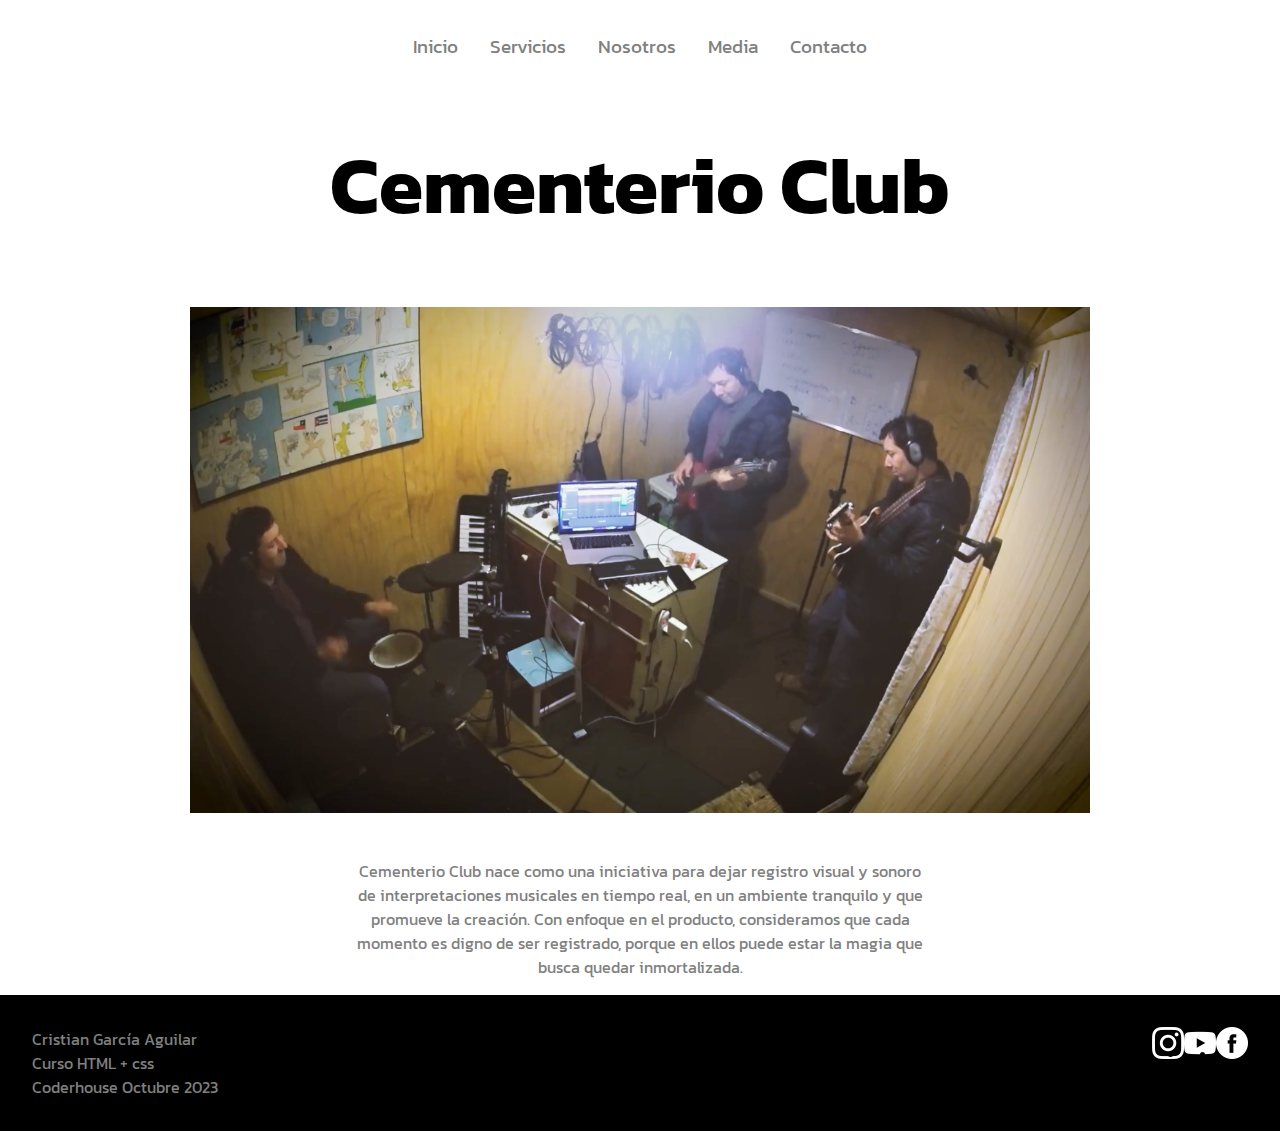
<file: index.html>
<!DOCTYPE html>
<html lang="en">
<head>
    <meta charset="UTF-8">
    <meta name="viewport" content="width=device-width, initial-scale=1.0">
    <title>Cementerio Club / Producción Musical</title>
    <meta name="description" content="Cementerio Club provee servicios de producción musical, grabación, mezcla, masterización y registro audiovisual para generadores de contenido.">
    <meta name="keywords" content="Producción musical, grabación, mezcla, audiovisual, multipista, videoclip, sesiones musicales, temuco, chile">
    <link href="https://cdn.jsdelivr.net/npm/bootstrap@5.3.2/dist/css/bootstrap.min.css" rel="stylesheet" integrity="sha384-T3c6CoIi6uLrA9TneNEoa7RxnatzjcDSCmG1MXxSR1GAsXEV/Dwwykc2MPK8M2HN" crossorigin="anonymous">
    <link rel="stylesheet" href="./css/main.css">
    
    <div>
        <nav class="menu1">
            <ul class="menu-list"> 
                <li><a href="./index.html">Inicio</a></li>
                <li><a href="./pages/servicios.html">Servicios</a></li>
                <li><a href="./pages/nosotros.html">Nosotros</a></li>
                <li><a href="./pages/media.html">Media</a></li>
                <li><a href="./pages/contacto.html">Contacto</a></li>
            </ul>
        </nav>
    </div>
    



</head>


<body>

    <h1 class="titulo">Cementerio Club</h1>

    <div class="img-portada">
        <img class="imagen" src="./img/img_portada.png" alt="Estudio Cementerio Club">
    </div>

<section class="parra">
        <div>
            <p class="parrafo">Cementerio Club nace como una iniciativa para dejar registro visual y sonoro de interpretaciones musicales en tiempo real, en un ambiente tranquilo y que promueve la creación. Con enfoque en el producto, consideramos que cada momento es digno de ser registrado, porque en ellos puede estar la magia que busca quedar inmortalizada.</p>
        </div>
</section>


<section class="footer">

        <div class="col1">
            <p>Cristian García Aguilar</p>
            <p>Curso HTML + css</p>
            <p>Coderhouse Octubre 2023</p>
            
        </div>

        <div class="col2">
            <nav>

        </div>

    <div class="col3">

        <li><a href="https://www.instagram.com/gatogarcia81/"><img class="rrss" src="./img/RRSS/1384031.png" alt=""></a></li>

        <li><a href="https://www.youtube.com/@gattonni/videos"><img class="rrss" src="./img/RRSS/1384060.png" alt=""></a></li>

        <li><a href="https://www.facebook.com/garcia.gato"><img class="rrss" src="./img/RRSS/2168281.png" alt="" ></a></li>

    </div>


    
</section>
<script src="https://cdn.jsdelivr.net/npm/bootstrap@5.3.2/dist/js/bootstrap.bundle.min.js" integrity="sha384-C6RzsynM9kWDrMNeT87bh95OGNyZPhcTNXj1NW7RuBCsyN/o0jlpcV8Qyq46cDfL" crossorigin="anonymous"></script>
</body>
</html>
</file>
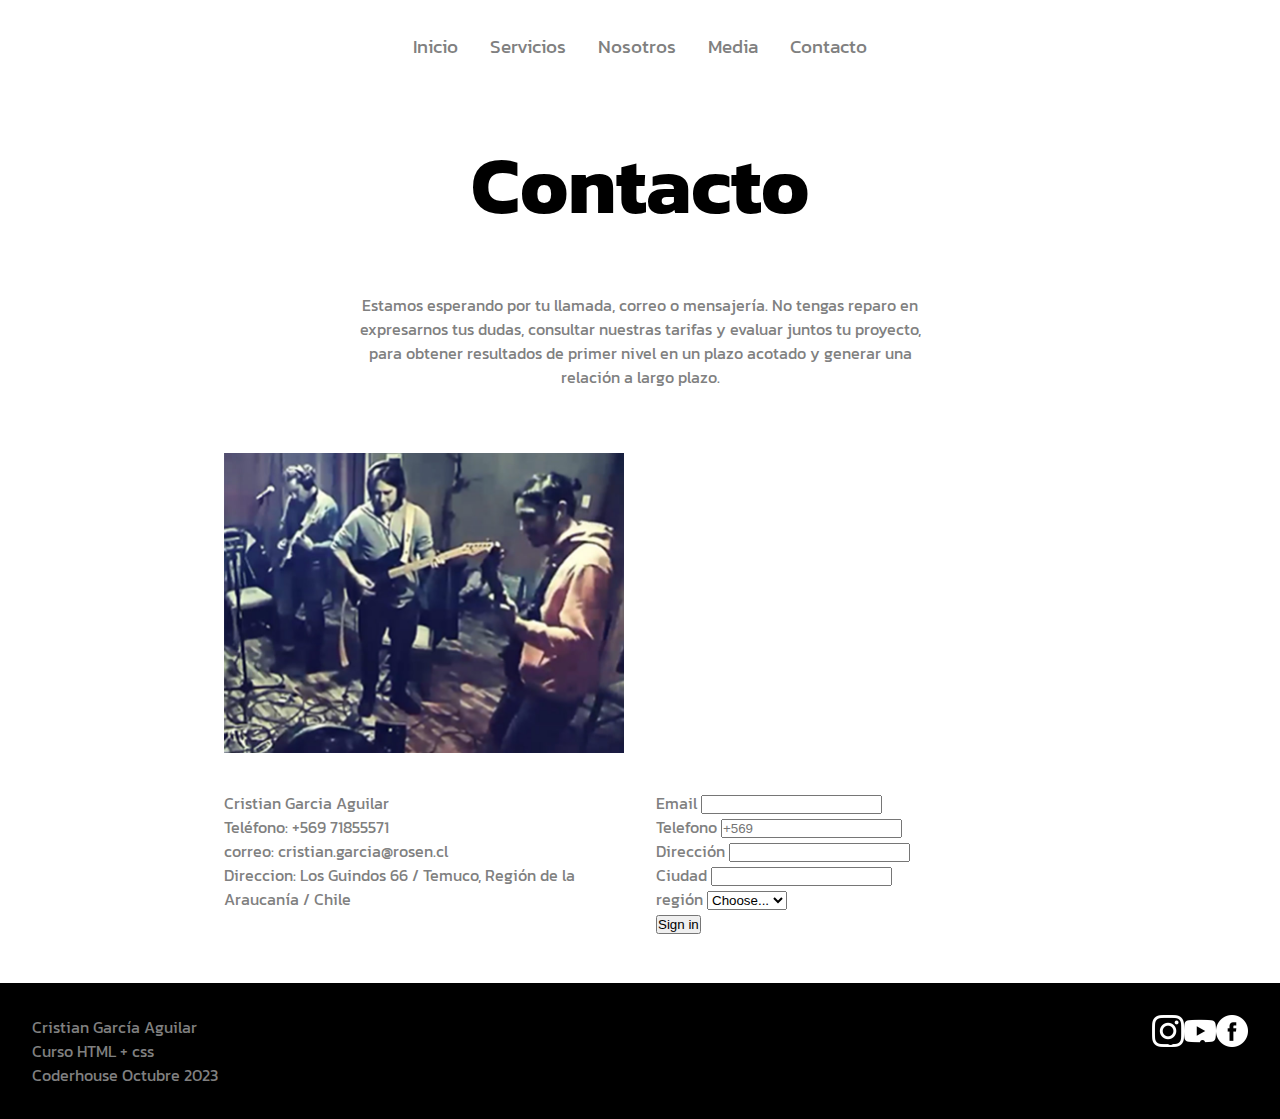
<file: pages/contacto.html>
<!DOCTYPE html>
<html lang="en">
<head>
    <meta charset="UTF-8">
    <meta name="viewport" content="width=device-width, initial-scale=1.0">
    <title>contacto</title>
    <meta name="description" content="Contacta con nosotros para revisar tu requerimiento">
    <meta name="keywords" content="Producción musical, grabación, mezcla, audiovisual, multipista, videoclip, sesiones musicales, temuco, chile">
    <link href="https://cdn.jsdelivr.net/npm/bootstrap@5.3.2/dist/css/bootstrap.min.css" rel="stylesheet" integrity="sha384-T3c6CoIi6uLrA9TneNEoa7RxnatzjcDSCmG1MXxSR1GAsXEV/Dwwykc2MPK8M2HN" crossorigin="anonymous">
    <link rel="stylesheet" href="../css/main.css">


    <div>
      <nav class="menu1">
          <ul class="menu-list"> 
              <li><a href="../index.html">Inicio</a></li>
              <li><a href="../pages/servicios.html">Servicios</a></li>
              <li><a href="../pages/nosotros.html">Nosotros</a></li>
              <li><a href="../pages/media.html">Media</a></li>
              <li><a href="../pages/contacto.html">Contacto</a></li>
          </ul>
      </nav>
  </div>




    
</head>


<body>
    
<h1 class="titulo">Contacto</h1>

<div class="parra">
    <p class="parrafo">Estamos esperando por tu llamada, correo o mensajería. No tengas reparo en expresarnos tus dudas, consultar nuestras tarifas y evaluar juntos tu proyecto, para obtener resultados de primer nivel en un plazo acotado y generar una relación a largo plazo.</p>
</div>

<section class="seccion_tarjetas">

<div class="tarjetas">

    <div class="tarj450">
        <img src="../img/cautines_2.jpg" height="300" width="400" alt="Estudio movil en Pillanlelbun">
    </div>

    <div class="tarj450">
        <iframe src="https://www.google.com/maps/embed?pb=!1m18!1m12!1m3!1d12449.132662282951!2d-72.58458241772236!3d-38.73426382095088!2m3!1f0!2f0!3f0!3m2!1i1024!2i768!4f13.1!3m3!1m2!1s0x9614d3dd2cfc71c3%3A0x192e8fa697604636!2sTerminal%20de%20buses%20B%C3%ADo-B%C3%ADo!5e0!3m2!1ses!2scl!4v1694993283504!5m2!1ses!2scl" width="400" height="300" style="border:0;" allowfullscreen="" loading="lazy" referrerpolicy="no-referrer-when-downgrade"></iframe>
    </div>

    <div class="tarj450">
        <p>Cristian Garcia Aguilar</p>
          <p>Teléfono: +569 71855571</p>
          <p>correo: cristian.garcia@rosen.cl</p>
          <p>Direccion: Los Guindos 66 / Temuco, Región de la Araucanía / Chile</p>
        
    </div>

    <div class="tarj450">
        <form class="row g-3">
            <div class="col-md-6">
              <label for="inputEmail4" class="form-label">Email</label>
              <input type="email" class="form-control" id="inputEmail4">
            </div>
            <div class="col-12">
              <label for="inputAddress" class="form-label">Telefono</label>
              <input type="text" class="form-control" id="inputAddress" placeholder="+569">
            </div>
            <div class="col-12">
              <label for="inputAddress2" class="form-label">Dirección</label>
              <input type="text" class="form-control" id="inputAddress2" placeholder="">
            </div>
            <div class="col-md-6">
              <label for="inputCity" class="form-label">Ciudad</label>
              <input type="text" class="form-control" id="inputCity">
            </div>
            <div class="col-md-4">
              <label for="inputState" class="form-label">región</label>
              <select id="inputState" class="form-select">
                <option selected>Choose...</option>
                <option>...</option>
              </select>
            </div>
            <div class="col-12">
              <button type="submit" class="btn btn-primary">Sign in</button>
            </div>

          </form>
    </div>

</div>

</section>


<section class="footer">

        <div class="col1">
            <p>Cristian García Aguilar</p>
            <p>Curso HTML + css</p>
            <p>Coderhouse Octubre 2023</p>
        </div>
            
        <div class="col2">

        </div>
            
        <div class="col3">
            
            <li><a href="https://www.instagram.com/gatogarcia81/"><img class="rrss" src="../img/RRSS/1384031.png" alt=""></a></li>
            
            <li><a href="https://www.youtube.com/@gattonni/videos"><img class="rrss" src="../img/RRSS/1384060.png" alt=""></a></li>
            
            <li><a href="https://www.facebook.com/garcia.gato"><img class="rrss" src="../img/RRSS/2168281.png" alt="" ></a></li>
            
        </div>
    
    </section>


    <script src="https://cdn.jsdelivr.net/npm/bootstrap@5.3.2/dist/js/bootstrap.bundle.min.js" integrity="sha384-C6RzsynM9kWDrMNeT87bh95OGNyZPhcTNXj1NW7RuBCsyN/o0jlpcV8Qyq46cDfL" crossorigin="anonymous"></script>
</body>
</html>
</file>
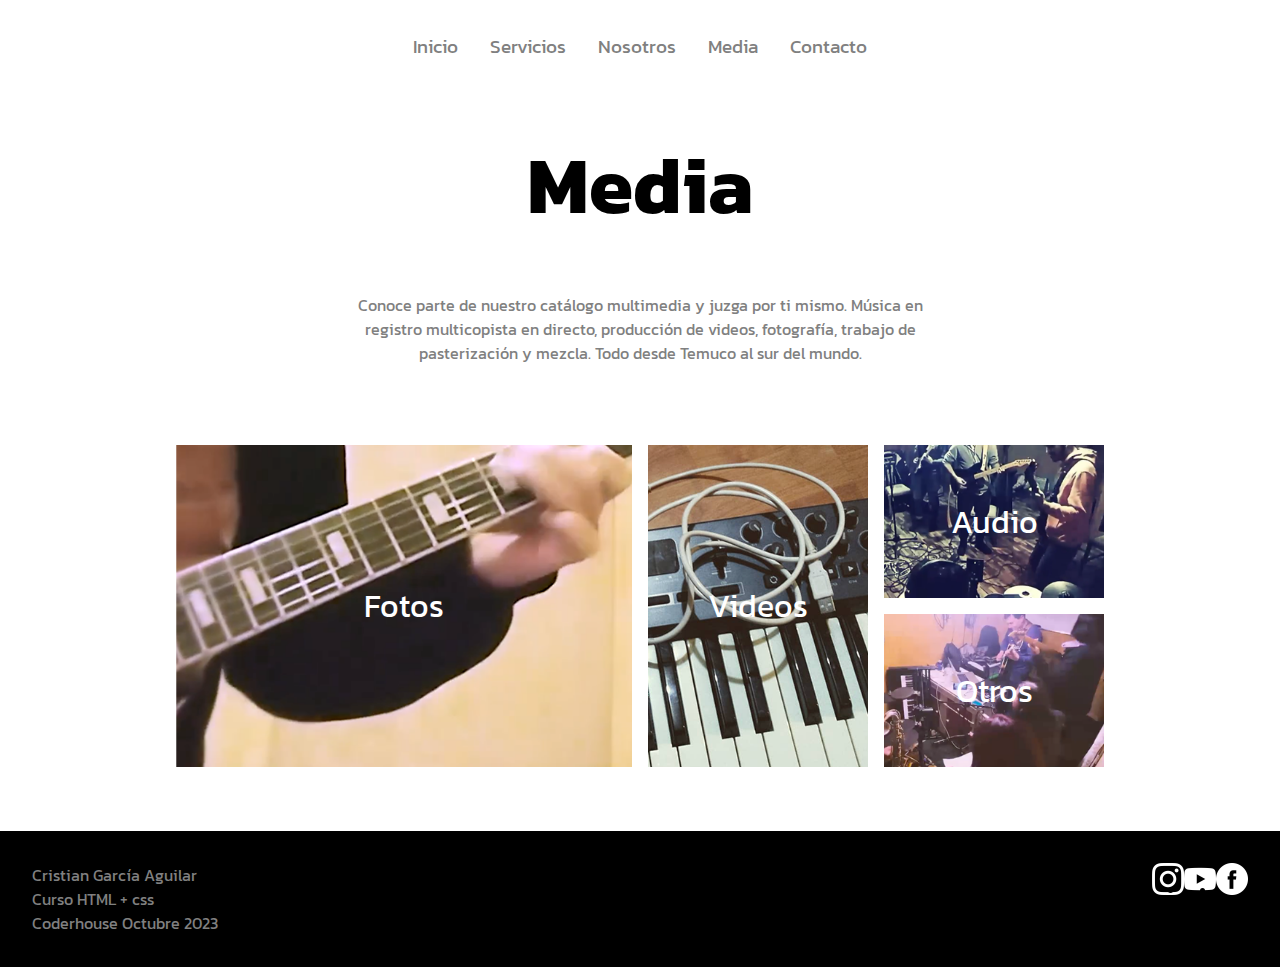
<file: pages/media.html>
<!DOCTYPE html>
<html lang="en">
<head>
    <meta charset="UTF-8">
    <meta name="viewport" content="width=device-width, initial-scale=1.0">
    <title>Media</title>
    <meta name="description" content="Revisa nuestro catálogo multimedia">
    <meta name="keywords" content="Producción musical, grabación, mezcla, audiovisual, multipista, videoclip, sesiones musicales, temuco, chile">
    <link rel="stylesheet" href="../css/main.css">

    <div>
        <nav class="menu1">
            <ul class="menu-list"> 
                <li><a href="../index.html">Inicio</a></li>
                <li><a href="../pages/servicios.html">Servicios</a></li>
                <li><a href="../pages/nosotros.html">Nosotros</a></li>
                <li><a href="../pages/media.html">Media</a></li>
                <li><a href="../pages/contacto.html">Contacto</a></li>
            </ul>
        </nav>
    </div>


    
</head>


<body>
    
<h1 class="titulo">Media</h1>

<div class="parra">
    <p class="parrafo">Conoce parte de nuestro catálogo multimedia y juzga por ti mismo. Música en registro multicopista en directo, producción de videos, fotografía, trabajo de pasterización y mezcla. Todo desde Temuco al sur del mundo. </p>
</div>

<div>
<section class="collage">
    <nav class="collag">
        
        <a class="fotos" href=""> Fotos</a>
        <a class="videos" href="">Videos</a>
        <a class="audio" href="">Audio</a>
        <a class="otros" href="">Otros</a>
        

    </nav>
</section>
</div>









<section class="footer">

    <div class="col1">
        <p>Cristian García Aguilar</p>
        <p>Curso HTML + css</p>
        <p>Coderhouse Octubre 2023</p>
    </div>
        
    <div class="col2">

    </div>
        
    <div class="col3">
        
        <li><a href="https://www.instagram.com/gatogarcia81/"><img class="rrss" src="../img/RRSS/1384031.png" alt=""></a></li>
        
        <li><a href="https://www.youtube.com/@gattonni/videos"><img class="rrss" src="../img/RRSS/1384060.png" alt=""></a></li>
        
        <li><a href="https://www.facebook.com/garcia.gato"><img class="rrss" src="../img/RRSS/2168281.png" alt="" ></a></li>
        
    </div>

</section>
        

<p>






    
</p>


</body>
</html>
</file>
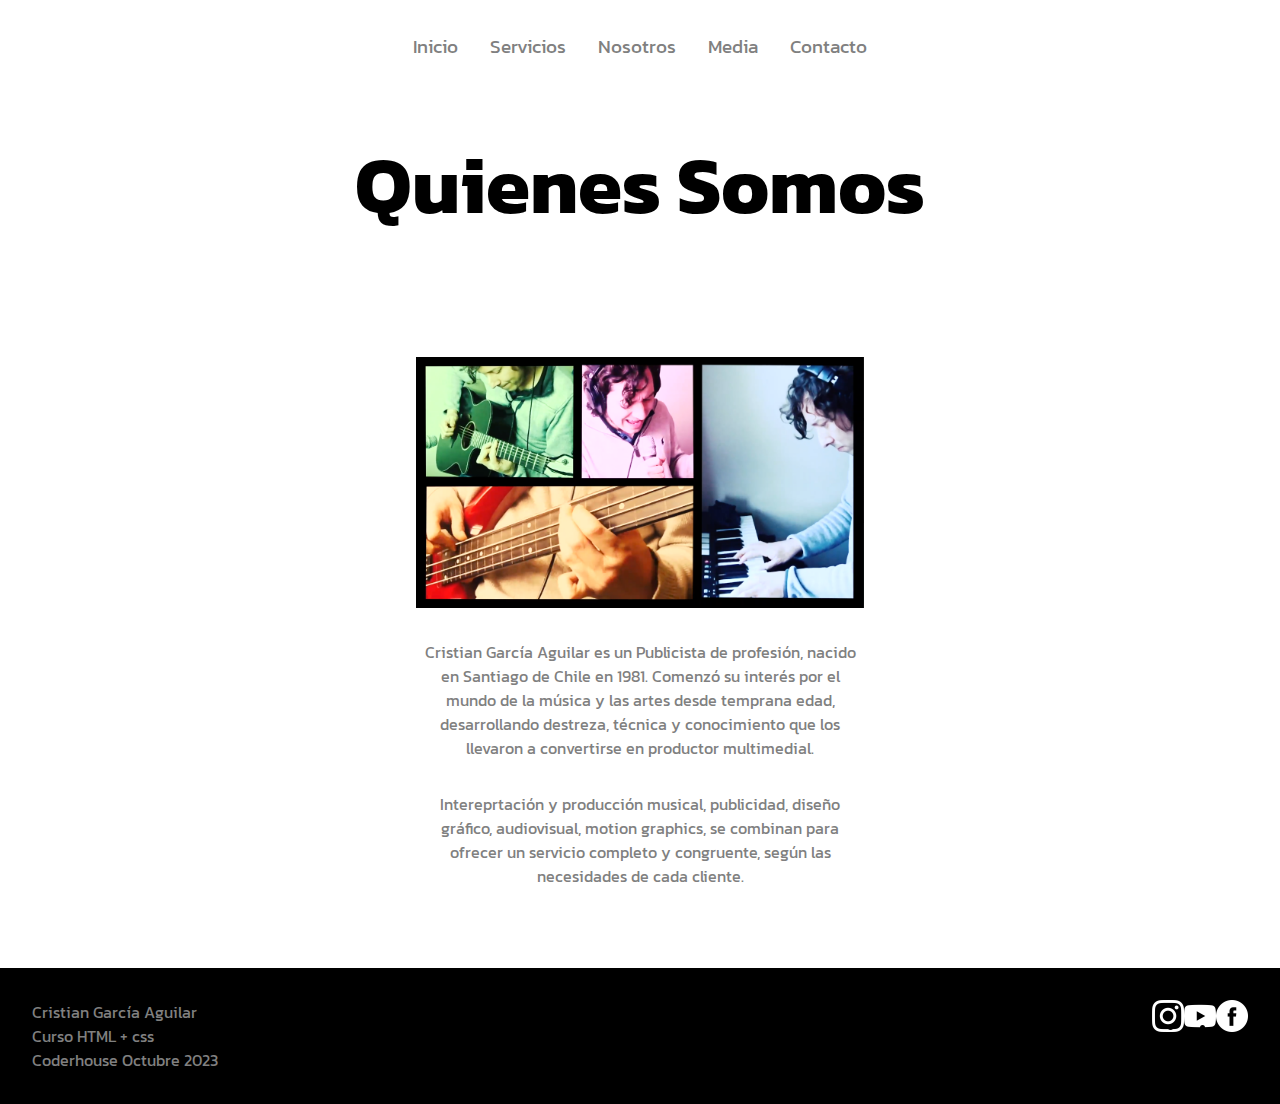
<file: pages/nosotros.html>
<!DOCTYPE html>
<html lang="en">
<head>
    <meta charset="UTF-8">
    <meta name="viewport" content="width=device-width, initial-scale=1.0">
    <title>Nosotros</title>
    <meta name="description" content="Conoce quiénes somos y nuestro recorrido para tu respaldo">
    <meta name="keywords" content="Producción musical, grabación, mezcla, audiovisual, multipista, videoclip, sesiones musicales, temuco, chile">
    <link rel="stylesheet" href="../css/main.css">

    <div>
        <nav class="menu1">
            <ul class="menu-list"> 
                <li><a href="../index.html">Inicio</a></li>
                <li><a href="../pages/servicios.html">Servicios</a></li>
                <li><a href="../pages/nosotros.html">Nosotros</a></li>
                <li><a href="../pages/media.html">Media</a></li>
                <li><a href="../pages/contacto.html">Contacto</a></li>
            </ul>
        </nav>
    </div>



</head>


<body>
    

    <h1 class="titulo">Quienes Somos</h1>




<section class="tarjetas-nosotros">

<div class="grilla-tarjetas">

    <div class="tarjeta-horizontal">
        <img class="img2" src="../img/quienessomos.png" alt="Diseño">
        <p class="parrafin-nosotros">Cristian García Aguilar es un Publicista de profesión, nacido en Santiago de Chile en 1981. Comenzó su interés por el mundo de la música y las artes desde temprana edad, desarrollando destreza, técnica y conocimiento que los llevaron a convertirse en productor multimedial.</p>

        <p class="parrafin-nosotros">Intereprtación y producción musical, publicidad, diseño gráfico, audiovisual, motion graphics, se combinan para ofrecer un servicio completo y congruente, según las necesidades de cada cliente.</p>
    </div>



</div>

</section>



<section class="footer">

    <div class="col1">
        <p>Cristian García Aguilar</p>
        <p>Curso HTML + css</p>
        <p>Coderhouse Octubre 2023</p>
        
    </div>

    <div class="col2">

    </div>

<div class="col3">

    <li><a href="https://www.instagram.com/gatogarcia81/"><img class="rrss" src="../img/RRSS/1384031.png" alt=""></a></li>

    <li><a href="https://www.youtube.com/@gattonni/videos"><img class="rrss" src="../img/RRSS/1384060.png" alt=""></a></li>

    <li><a href="https://www.facebook.com/garcia.gato"><img class="rrss" src="../img/RRSS/2168281.png" alt="" ></a></li>

</div>



</section>



</body>
</html>
</file>
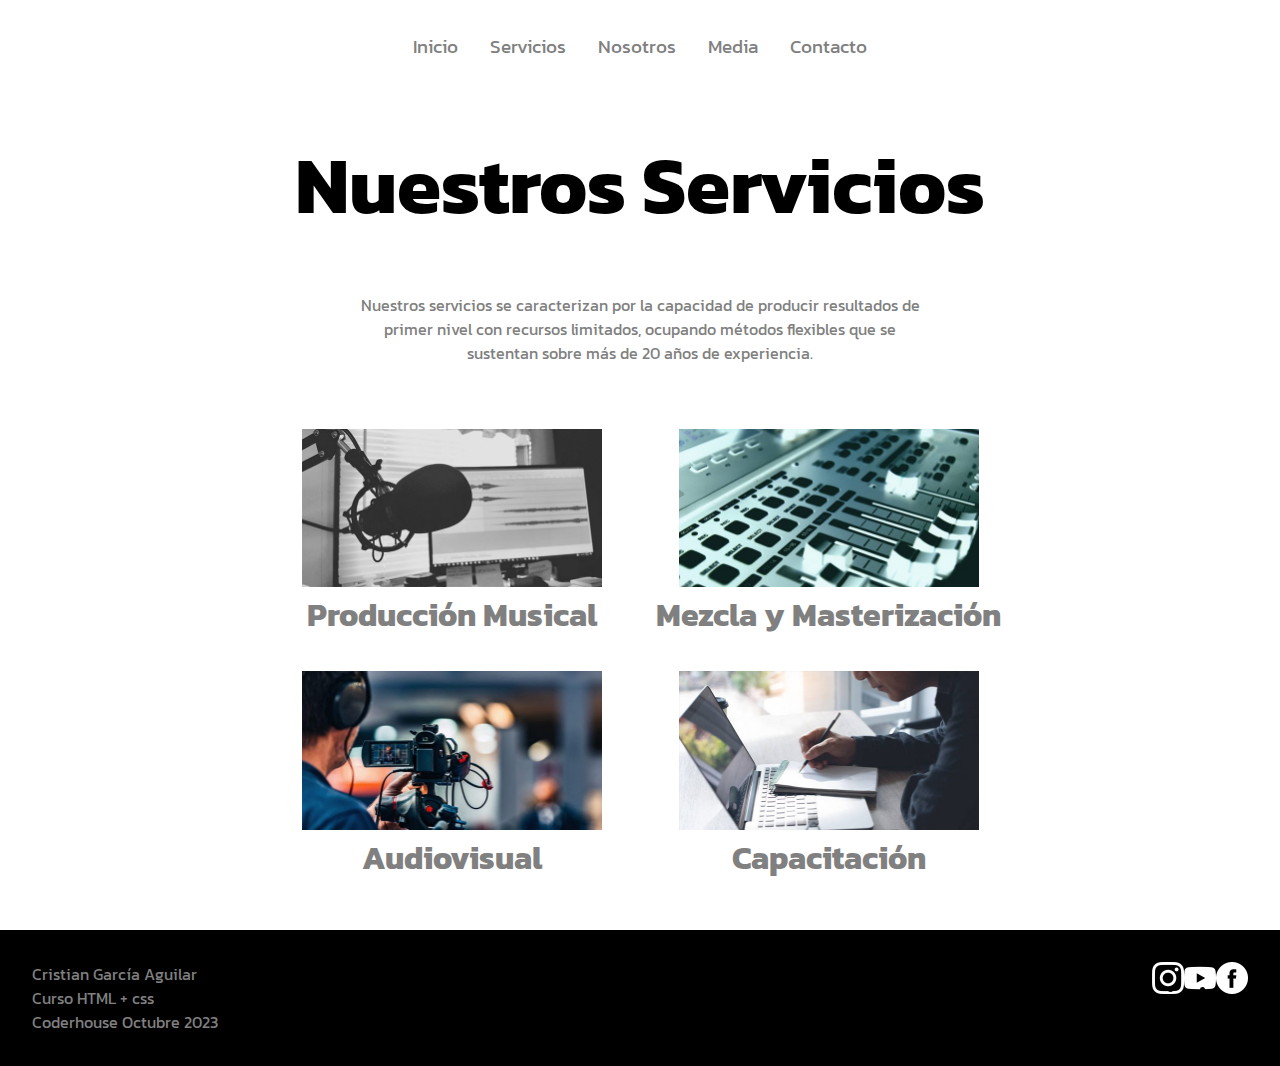
<file: pages/servicios.html>
<!DOCTYPE html>
<html lang="en">
<head>
    <meta charset="UTF-8">
    <meta name="viewport" content="width=device-width, initial-scale=1.0">
    <title>Servicios</title>
    <meta name="description" content="Cementerio Club provee servicios de producción musical, grabación, mezcla, masterización y registro audiovisual para generadores de contenido.">
    <meta name="keywords" content="Producción musical, grabación, mezcla, audiovisual, multipista, videoclip, sesiones musicales, temuco, chile">
    <link rel="stylesheet" href="../css/main.css">

    <div>
        <nav class="menu1">
            <ul class="menu-list"> 
                <li><a href="../index.html">Inicio</a></li>
                <li><a href="../pages/servicios.html">Servicios</a></li>
                <li><a href="../pages/nosotros.html">Nosotros</a></li>
                <li><a href="../pages/media.html">Media</a></li>
                <li><a href="../pages/contacto.html">Contacto</a></li>
            </ul>
        </nav>
    </div>



</head>


<body>
    
    <h1 class="titulo">Nuestros Servicios</h1>

<section>
    <div class="parra">
        <p class="parrafo">Nuestros servicios se caracterizan por la capacidad de producir resultados de primer nivel con recursos limitados, ocupando métodos flexibles que se sustentan sobre más de 20 años de experiencia.</p>
    </div>
</section>

<div class="seccion_tarjetas">
    
<section class="tarjetas">
        
    <div class="tarjeta">
        <img class="img1" src="../img/produccion.jpg" alt="Producción Musical">
        <h2 class="subtitulo">Producción Musical</h2>
    </div>



    <div class="tarjeta">
        <img class="img1" src="../img/mezcla.jpg" alt="Mezcla y Masterización">
        <h2 class="subtitulo">Mezcla y Masterización</h2>
    </div>



    <div class="tarjeta">
        <img class="img1" src="../img/audiovisual.jpg" alt="Audiovisual">
        <h2 class="subtitulo">Audiovisual</h2>
    </div>
    

    
    <div class="tarjeta">
        <img class="img1" src="../img/capacitacion.jpg" alt="Capacitacion">
        <h2 class="subtitulo">Capacitación</h2>
    </div>

</section>
</div>


<section class="footer">

    <div class="col1">
        <p>Cristian García Aguilar</p>
        <p>Curso HTML + css</p>
        <p>Coderhouse Octubre 2023</p>
        
    </div>

    <div class="col2">

    </div>

<div class="col3">

    <li><a href="https://www.instagram.com/gatogarcia81/"><img class="rrss" src="../img/RRSS/1384031.png" alt=""></a></li>

    <li><a href="https://www.youtube.com/@gattonni/videos"><img class="rrss" src="../img/RRSS/1384060.png" alt=""></a></li>

    <li><a href="https://www.facebook.com/garcia.gato"><img class="rrss" src="../img/RRSS/2168281.png" alt="" ></a></li>

</div>



</section>



</body>
</html>
</file>
<file: css/main.css>
@import url("https://fonts.googleapis.com/css2?family=Kanit:wght@100;200;300;400;500&display=swap");
* {
  margin: 0;
  padding: 0;
  box-sizing: border-box;
}

a {
  text-decoration: none;
  color: gray;
}

a:hover {
  color: black;
}

p {
  font-family: "Kanit", sans-serif;
  color: gray;
}

/* HEADER */
.menu1 {
  padding: 2rem;
}
.menu1 .menu-list {
  list-style-type: none;
  font-family: "Kanit", sans-serif;
  font-size: larger;
  color: gray;
  display: flex;
  flex-direction: row;
  justify-content: center;
  gap: 2rem;
  align-items: center;
}

/* BODY */
.titulo {
  display: flex;
  flex-direction: row;
  justify-content: center;
  font-size: 5rem;
  padding: 2rem;
  color: black;
  font-family: "Kanit", sans-serif;
  text-align: center;
  transition: 0.3s;
}
.titulo:hover {
  color: orange;
}

.img-portada {
  display: flex;
  flex-direction: row;
  justify-content: center;
  padding: 30px;
  align-items: center;
}
.img-portada .imagen {
  width: 900px;
  transition: 0.2s;
}
.img-portada .imagen:hover {
  transform: scale(1.03);
}

.img1 {
  width: 300px;
}

.parra {
  display: flex;
  flex-direction: row;
  justify-content: center;
}
.parra .parrafo {
  width: 600px;
  padding: 1rem;
  text-align: center;
}

/* FOOTER */
.footer {
  padding: 1rem;
  background-color: black;
  display: flex;
  flex-direction: row;
  justify-content: space-between;
}
.footer .col1 {
  padding: 1rem;
  width: 33.33%;
  font-family: "Kanit", sans-serif;
  font-size: medium;
}
.footer .col2 {
  padding: 1rem;
  width: 33.33%;
}
.footer .col2 .menu-bajo {
  list-style-type: none;
  display: flex;
  flex-direction: row;
  gap: 1rem;
  font-family: "Kanit", sans-serif;
  font-size: medium;
}
.footer .col3 {
  padding: 1rem;
  width: 33.33%;
  display: flex;
  flex-direction: row;
  justify-content: end;
  align-items: start;
}
.footer .col3 .rrss {
  gap: 1rem;
  height: 2rem;
}

/* pagina SERVICIOS */
.seccion_tarjetas {
  padding: 3rem;
  gap: 3rem;
  display: flex;
  flex-direction: row;
  justify-content: center;
  flex-wrap: wrap;
  align-items: center;
}
.seccion_tarjetas .tarjetas {
  gap: 2rem;
  display: grid;
  grid-template-columns: 1fr 1fr;
}
.seccion_tarjetas .tarjetas .tarj450 {
  width: 400px;
  font-family: "Kanit", sans-serif;
  color: gray;
}
.seccion_tarjetas .tarjetas .tarjeta {
  text-align: center;
  transition: 0.5s;
}
.seccion_tarjetas .tarjetas .tarjeta:hover {
  transform: translate(0px, -20px);
  transform: scale(1.1);
}
.seccion_tarjetas .tarjetas .subtitulo {
  font-size: 2rem;
  font-family: "Kanit", sans-serif;
  color: gray;
}

/* pagina NOSOTROS */
.tarjetas-nosotros {
  padding: 4rem;
  gap: 5rem;
  display: flex;
  flex-direction: row;
  justify-content: center;
  flex-wrap: wrap;
  align-items: center;
}
.tarjetas-nosotros .tarjeta-horizontal {
  text-align: center;
  display: flex;
  flex-direction: column;
  flex-wrap: wrap;
}
.tarjetas-nosotros .tarjeta-horizontal .img2 {
  width: 30rem;
  padding: 1rem;
}
.tarjetas-nosotros .tarjeta-horizontal .parrafin-nosotros {
  width: 30rem;
  padding: 1rem;
}

/* pagina contacto */
/* pagina MEDIA */
.collage {
  padding: 3rem;
  min-height: 50vh;
  display: flex;
  flex-direction: row;
  justify-content: center;
}
.collage .collag {
  padding: 1rem;
  width: 60rem;
  display: grid;
  grid-template-columns: 1fr 1fr 1fr 1fr;
  grid-template-rows: 1fr 1fr;
  grid-template-areas: "fotos      fotos       videos       audio" "fotos      fotos       videos       otros";
  -moz-column-gap: 1rem;
       column-gap: 1rem;
  row-gap: 1rem;
}
.collage .collag .fotos {
  background-image: url(../img/guitarra.png);
  background-position: center center;
  background-size: cover;
  grid-area: fotos;
  display: flex;
  align-items: center;
  justify-content: center;
  font-family: "Kanit", sans-serif;
  font-size: 2rem;
  color: white;
  transition: 0.2s;
}
.collage .collag .fotos:hover {
  color: orange;
  transform: scale(0.95);
}
.collage .collag .videos {
  background-image: url(../img/teclado.png);
  background-position: center center;
  background-size: cover;
  grid-area: videos;
  display: flex;
  align-items: center;
  justify-content: center;
  font-family: "Kanit", sans-serif;
  font-size: 2rem;
  color: white;
  transition: 0.2s;
}
.collage .collag .videos:hover {
  color: orange;
  transform: scale(0.95);
}
.collage .collag .audio {
  background-image: url(../img/cautines.png);
  background-position: center center;
  background-size: cover;
  grid-area: audio;
  display: flex;
  align-items: center;
  justify-content: center;
  font-family: "Kanit", sans-serif;
  font-size: 2rem;
  color: white;
  transition: 0.2s;
}
.collage .collag .audio:hover {
  color: orange;
  transform: scale(0.95);
}
.collage .collag .otros {
  background-image: url(../img/salita.png);
  background-position: center center;
  background-size: cover;
  grid-area: otros;
  display: flex;
  align-items: center;
  justify-content: center;
  font-family: "Kanit", sans-serif;
  font-size: 2rem;
  color: white;
  transition: 0.2s;
}
.collage .collag .otros:hover {
  color: orange;
  transform: scale(0.95);
}

@media (max-width: 900px) {
  .titulo {
    font-size: 3rem;
  }
  .img-portada .imagen {
    width: 100%;
  }
  .seccion_tarjetas .tarjetas {
    grid-template-columns: 2fr;
  }
  .tarjeta {
    grid-template-columns: 1fr;
  }
}
@media (max-width: 790px) {
  .menu-bajo {
    flex-direction: column;
  }
  .seccion_tarjetas .tarjetas {
    grid-template-columns: 1fr;
  }
}
@media (max-width: 600px) {
  .titulo {
    font-size: 2rem;
  }
  .parra .parrafo {
    width: 80%;
  }
  .menu1 .menu-list {
    font-size: small;
    gap: 1rem;
  }
  .img1 {
    height: 140px;
  }
  .tarjetas {
    grid-template-columns: 1fr;
  }
  .tarjetas-nosotros .tarjeta-horizontal .img2 {
    width: 100%;
  }
  .parrafin-nosotros {
    width: 80%;
  }
  .seccion_tarjetas .tarjetas .subtitulo {
    font-size: 1rem;
  }
  .collage .collag .fotos {
    font-size: 1rem;
  }
  .collage .collag .videos {
    font-size: 1rem;
  }
  .collage .collag .audio {
    font-size: 1rem;
  }
  .collage .collag .otros {
    font-size: 1rem;
  }
}
@media (max-width: 480px) {
  p {
    font-size: smaller;
  }
  .menu-bajo {
    font-size: smaller;
  }
  .col3 {
    flex-direction: column;
    justify-content: center;
  }
  .img1 {
    height: 150px;
  }
}/*# sourceMappingURL=main.css.map */
</file>
